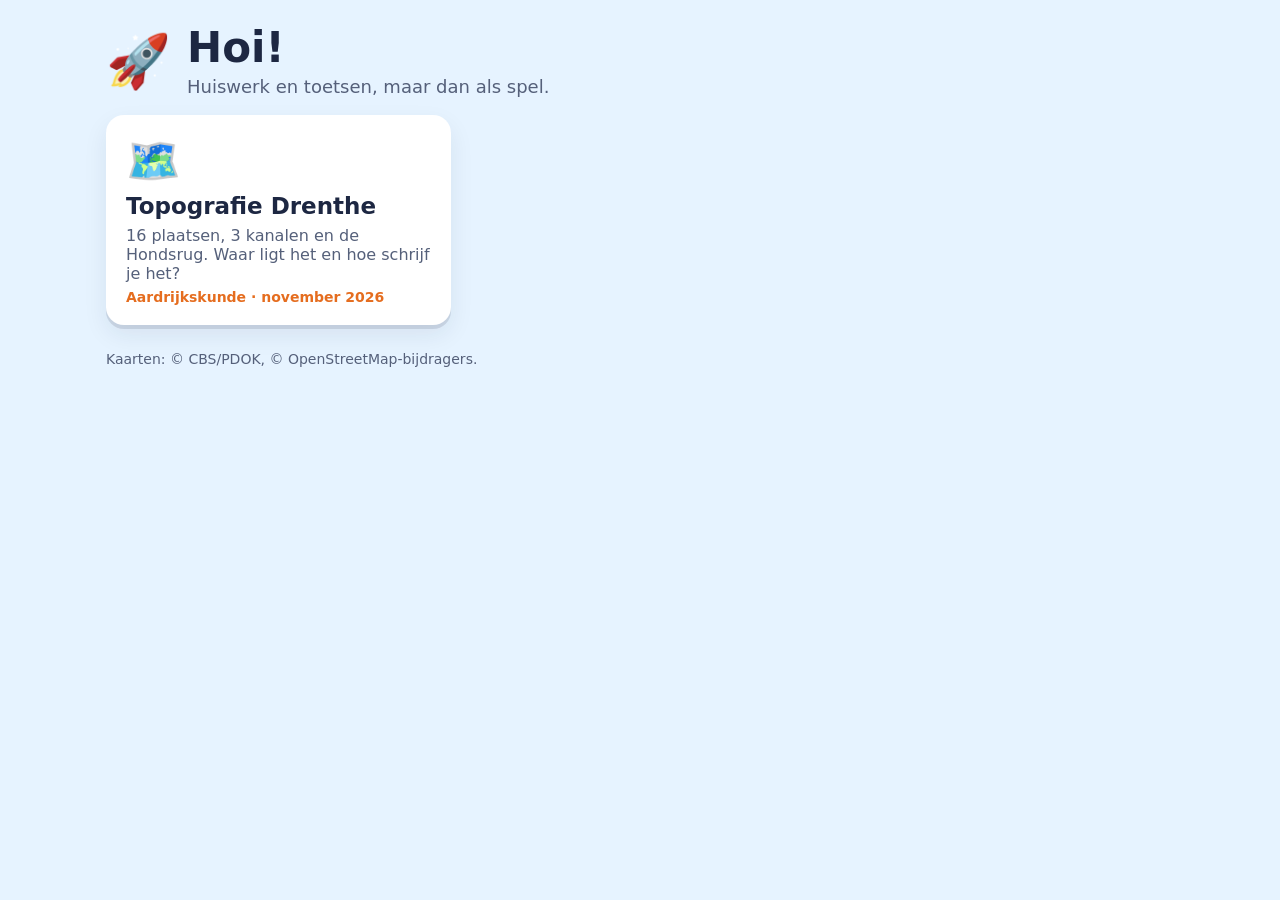
<file: index.html>
<!doctype html>
<html lang="nl">
<head>
<meta charset="utf-8">
<meta name="viewport" content="width=device-width, initial-scale=1, maximum-scale=1, viewport-fit=cover">
<title>Leren met spellen</title>
<meta name="robots" content="noindex">
<meta name="theme-color" content="#e6f3ff">
<link rel="icon" href="shared/icon.svg" type="image/svg+xml">
<link rel="apple-touch-icon" href="shared/icon-180.png">
<link rel="manifest" href="manifest.webmanifest">
<meta name="apple-mobile-web-app-capable" content="yes">
<meta name="mobile-web-app-capable" content="yes">
<meta name="apple-mobile-web-app-title" content="Leren">
<link rel="stylesheet" href="shared/kes.css?v=202611251800">
</head>
<body>
<main class="wrap">
  <div class="hero">
    <div class="badge">🚀</div>
    <div>
      <h1 id="hoi">Hoi!</h1>
      <p>Huiswerk en toetsen, maar dan als spel. <button class="crumb linkish" id="wissel" hidden>👤 wissel speler</button></p>
    </div>
  </div>
  <div class="lessons">
    <!-- Nieuwe les? Voeg hier een kaartje toe (nieuwste bovenaan). -->
    <a class="lesson" href="topografie-drenthe/" data-id="topografie-drenthe" data-total="20">
      <span class="emoji">🗺️</span>
      <h2>Topografie Drenthe</h2>
      <p>16 plaatsen, 3 kanalen en de Hondsrug. Waar ligt het en hoe schrijf je het?</p>
      <span class="when">Aardrijkskunde · november 2026</span>
      <span class="voortgang"></span>
    </a>
  </div>
  <p class="foot">Kaarten: © CBS/PDOK, © OpenStreetMap-bijdragers.</p>
</main>
<script src="shared/speler.js?v=202611251800"></script>
<script>
// Naam van de speler en voortgang per les (zelfde sleutels als shared/topo.js)
(function () {
  var naam = SPELER.huidig();
  if (naam) { document.getElementById("hoi").textContent = "Hoi " + naam + "!"; document.getElementById("wissel").hidden = false; }
  document.getElementById("wissel").onclick = function () {
    var main = document.querySelector("main");
    SPELER.kies(function () { location.reload(); }, main);
  };
  document.querySelectorAll(".lesson[data-id]").forEach(function (a) {
    try {
      if (!naam) return;
      var p = JSON.parse(localStorage.getItem(SPELER.sleutel(a.dataset.id)));
      if (!p) return;
      var items = Object.values(p.items || {});
      var known = items.filter(function (s) { return s.loc >= 3 && s.spell >= 3; }).length;
      var last = (p.tests || [])[p.tests.length - 1];
      a.querySelector(".voortgang").textContent =
        "⭐ Je kent er al " + known + " van de " + (a.dataset.total || items.length) + (last ? " · laatste oefentoets: " + last.grade : "");
    } catch (e) {}
  });
})();
</script>
</body>
</html>
</file>
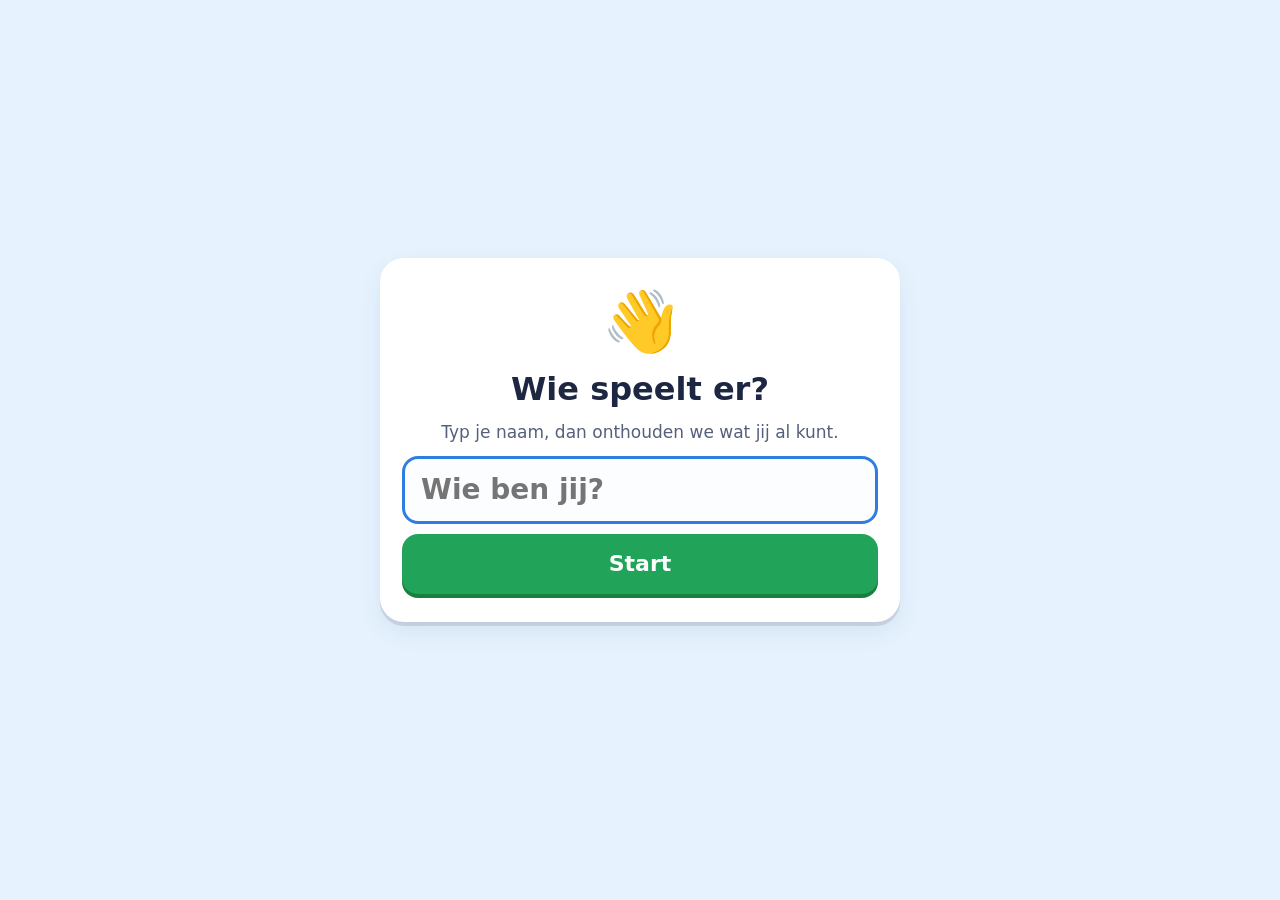
<file: topografie-drenthe/index.html>
<!doctype html>
<html lang="nl">
<head>
<meta charset="utf-8">
<meta name="viewport" content="width=device-width, initial-scale=1, maximum-scale=1, viewport-fit=cover">
<title>Topografie Drenthe</title>
<meta name="description" content="Oefen de topografie van Drenthe: waar ligt het en hoe schrijf je het?">
<meta name="robots" content="noindex">
<meta name="theme-color" content="#e6f3ff">
<meta name="apple-mobile-web-app-capable" content="yes">
<meta name="mobile-web-app-capable" content="yes">
<meta name="apple-mobile-web-app-title" content="Drenthe">
<link rel="apple-touch-icon" href="../shared/icon-180.png">
<link rel="icon" href="../shared/icon.svg" type="image/svg+xml">
<link rel="manifest" href="manifest.webmanifest">
<link rel="stylesheet" href="../shared/kes.css?v=202611251800">
</head>
<body>
<main id="app"></main>
<noscript>Zet JavaScript aan om te oefenen.</noscript>
<script src="map.js?v=202611251800"></script>
<script src="data.js?v=202611251800"></script>
<script src="../shared/speler.js?v=202611251800"></script>
<script src="../shared/topo.js?v=202611251800"></script>
</body>
</html>
</file>
<file: shared/kes.css>
:root {
  --sky: #e6f3ff;
  --sky2: #cfe7ff;
  --ink: #1d2742;
  --ink-soft: #55607a;
  --card: #ffffff;
  --line: #d6e0ee;
  --orange: #ff8a3d;
  --orange-dark: #e56d1f;
  --green: #22a35a;
  --green-soft: #dff5e8;
  --red: #e2453c;
  --red-soft: #fde5e3;
  --yellow: #ffd23f;
  --blue: #2f7de1;
  --purple: #7a5cf0;
  --land: #f6f1e4;
  --land-line: #b9ad8f;
  --de: #e9e6df;
  --focus: #b5db94;
  --focus-line: #4d7d35;
  --water: #2f7de1;
  --ridge: #c9953f;
  --radius: 18px;
  --shadow: 0 4px 0 rgba(29, 39, 66, 0.12), 0 10px 24px rgba(29, 39, 66, 0.08);
  --font: ui-rounded, "SF Pro Rounded", "Nunito", system-ui, -apple-system, "Segoe UI", sans-serif;
}

* { box-sizing: border-box; }
html, body { margin: 0; height: 100%; }
body {
  font-family: var(--font);
  color: var(--ink);
  background: var(--sky);
  -webkit-text-size-adjust: 100%;
  -webkit-tap-highlight-color: transparent;
  touch-action: manipulation;
  overscroll-behavior: none;
}
button { font: inherit; color: inherit; cursor: pointer; touch-action: manipulation; }
button:focus-visible, input:focus-visible { outline: 3px solid var(--blue); outline-offset: 2px; }
h1, h2, h3 { margin: 0; line-height: 1.15; }
.hidden { display: none !important; }

/* ---------- algemeen ---------- */
.wrap { max-width: 1100px; margin: 0 auto; padding: 20px 16px 40px; }
.btn {
  display: inline-flex; align-items: center; justify-content: center; gap: 8px;
  min-height: 54px; padding: 0 22px; border: 0; border-radius: 16px;
  background: var(--orange); color: #fff; font-weight: 800; font-size: 20px;
  box-shadow: 0 4px 0 var(--orange-dark);
  transition: transform 0.06s;
}
.btn:active { transform: translateY(3px); box-shadow: 0 1px 0 var(--orange-dark); }
.btn.ghost { background: #fff; color: var(--ink); box-shadow: 0 4px 0 var(--line); }
.btn.green { background: var(--green); box-shadow: 0 4px 0 #17803f; }
.btn.small { min-height: 42px; font-size: 16px; padding: 0 14px; border-radius: 12px; }
.icon-btn {
  width: 48px; height: 48px; border-radius: 14px; border: 0; background: #fff;
  box-shadow: 0 3px 0 var(--line); font-size: 22px; display: inline-flex;
  align-items: center; justify-content: center; flex: none;
}
.icon-btn:active { transform: translateY(2px); box-shadow: 0 1px 0 var(--line); }

/* ---------- startscherm les ---------- */
.hero { display: flex; align-items: center; gap: 16px; margin: 4px 0 18px; }
.hero h1 { font-size: clamp(28px, 5vw, 42px); }
.hero p { margin: 4px 0 0; color: var(--ink-soft); font-size: 18px; }
.hero .badge { font-size: 52px; line-height: 1; }
.topbar { display: flex; align-items: center; gap: 10px; justify-content: space-between; margin-bottom: 6px; }
.crumb { color: var(--ink-soft); text-decoration: none; font-weight: 700; font-size: 17px; }

.progress-card {
  background: var(--card); border-radius: var(--radius); box-shadow: var(--shadow);
  padding: 16px 18px; margin-bottom: 18px; display: flex; gap: 16px; align-items: center; flex-wrap: wrap;
}
.progress-card .meter { flex: 1 1 220px; }
.meter-bar { height: 16px; background: var(--sky2); border-radius: 99px; overflow: hidden; margin-top: 8px; }
.meter-bar > i { display: block; height: 100%; background: linear-gradient(90deg, var(--green), #6fd18e); border-radius: 99px; transition: width 0.6s; }
.progress-card .big { font-size: 22px; font-weight: 800; }
.progress-card .sub { color: var(--ink-soft); font-size: 15px; }

.modes { display: grid; grid-template-columns: repeat(auto-fill, minmax(240px, 1fr)); gap: 14px; }
.mode {
  position: relative; text-align: left; border: 0; background: var(--card);
  border-radius: var(--radius); box-shadow: var(--shadow); padding: 18px 18px 16px;
  display: flex; flex-direction: column; gap: 6px; min-height: 140px;
  transition: transform 0.08s;
}
.mode:active { transform: scale(0.98); }
.mode .emoji { font-size: 38px; line-height: 1; }
.mode .step { position: absolute; top: 14px; right: 16px; font-weight: 800; color: var(--ink-soft); font-size: 14px; }
.mode h3 { font-size: 21px; }
.mode p { margin: 0; color: var(--ink-soft); font-size: 15px; line-height: 1.35; }
.mode .pill { align-self: flex-start; margin-top: auto; font-size: 13px; font-weight: 800; padding: 4px 10px; border-radius: 99px; background: var(--sky); color: var(--ink-soft); }
.mode.tip { outline: 4px solid var(--yellow); }
.mode.tip .pill { background: var(--yellow); color: var(--ink); }

.foot { margin-top: 26px; display: flex; gap: 10px; flex-wrap: wrap; align-items: center; color: var(--ink-soft); font-size: 14px; }

/* ---------- spelscherm ---------- */
.game { height: 100dvh; display: flex; flex-direction: column; }
.game-head { display: flex; align-items: center; gap: 10px; padding: max(10px, env(safe-area-inset-top)) 12px 6px; }
.game-head .title { font-weight: 800; font-size: 18px; flex: 1; min-width: 0; white-space: nowrap; overflow: hidden; text-overflow: ellipsis; }
.dots { display: flex; gap: 4px; flex: 2; max-width: 340px; }
.dots i { flex: 1; height: 10px; border-radius: 99px; background: var(--sky2); }
.dots i.ok { background: var(--green); }
.dots i.bad { background: var(--red); }
.dots i.now { background: var(--yellow); }
.streak { font-weight: 800; font-size: 18px; min-width: 56px; text-align: right; }

.game-body { flex: 1; min-height: 0; display: flex; flex-direction: column; gap: 8px; padding: 0 12px 12px; }
.panel {
  background: var(--card); border-radius: var(--radius); box-shadow: var(--shadow);
  padding: 14px 16px; display: flex; flex-direction: column; gap: 12px; flex: none;
}
.prompt { display: flex; align-items: center; gap: 12px; font-size: clamp(20px, 3.2vw, 26px); font-weight: 800; }
.prompt .q { flex: 1; }
.prompt b { color: var(--orange-dark); }
.mapbox { flex: 1; min-height: 0; position: relative; background: var(--de); border-radius: var(--radius); overflow: hidden; box-shadow: var(--shadow); }
.mapbox svg { width: 100%; height: 100%; display: block; }

@media (min-aspect-ratio: 5/4) and (min-width: 900px) {
  .game-body { flex-direction: row-reverse; }
  .game-body .panel { width: 440px; overflow-y: auto; max-height: 100%; }
}

.options { display: grid; grid-template-columns: 1fr 1fr; gap: 10px; }
@media (min-aspect-ratio: 5/4) and (min-width: 900px) { .options { grid-template-columns: 1fr; } }
.opt {
  min-height: 58px; border: 3px solid var(--line); background: #fff; border-radius: 14px;
  font-size: 20px; font-weight: 800; padding: 6px 10px; line-height: 1.15;
}
.opt:active { transform: translateY(2px); }
.opt.good { border-color: var(--green); background: var(--green-soft); }
.opt.bad { border-color: var(--red); background: var(--red-soft); }
.opt:disabled { cursor: default; }

.write { display: flex; flex-direction: column; gap: 10px; }
.write input {
  width: 100%; min-width: 0; height: 68px; border-radius: 16px; border: 3px solid var(--line);
  padding: 0 16px; font: inherit; font-size: 28px; font-weight: 700; color: var(--ink); background: #fbfdff;
}
.write .btn { width: 100%; min-height: 60px; font-size: 22px; }
.write input:focus { border-color: var(--blue); outline: none; }
.write input.good { border-color: var(--green); background: var(--green-soft); }
.write input.bad { border-color: var(--red); background: var(--red-soft); }
.hintline { white-space: pre; font-size: 22px; font-weight: 800; letter-spacing: 3px; color: var(--purple); }

.feedback { border-radius: 14px; padding: 12px 14px; font-size: 18px; line-height: 1.4; }
.feedback.good { background: var(--green-soft); }
.feedback.bad { background: var(--red-soft); }
.feedback.info { background: var(--sky); }
.feedback .title { font-weight: 800; font-size: 21px; display: block; margin-bottom: 2px; }
.feedback .row { display: flex; gap: 10px; align-items: center; margin-top: 10px; flex-wrap: wrap; }

.spel { font-weight: 800; letter-spacing: 0.5px; }
.spel mark { background: #ffe58a; color: var(--ink); border-radius: 4px; padding: 0 1px; }
.diff { font-weight: 800; font-size: 24px; letter-spacing: 1px; font-family: ui-monospace, "SF Mono", Menlo, monospace; }
.diff .ok { color: var(--green); }
.diff .x { color: #fff; background: var(--red); border-radius: 4px; padding: 0 1px; }
.diff .miss { color: var(--red); text-decoration: underline wavy; }

/* ---------- kaart ---------- */
.map .de { fill: var(--de); }
.map .prov { fill: var(--land); stroke: var(--land-line); stroke-width: 1.5; }
.map .prov.focus { fill: var(--focus); stroke: var(--focus-line); stroke-width: 2.5; }
.map .land-label { font: 700 22px var(--font); fill: #9a917c; letter-spacing: 1px; text-anchor: middle; pointer-events: none; }
.map .canal { fill: none; stroke: var(--water); stroke-width: 5; stroke-linecap: round; stroke-linejoin: round; }
.map .ridge { fill: none; stroke: var(--ridge); stroke-opacity: 0.45; stroke-width: 34; stroke-linecap: round; stroke-linejoin: round; }
.map .pt { fill: var(--ink); }
.map .pt.stad { fill: #fff; stroke: var(--ink); stroke-width: 4; }
.map .tag, .map .name {
  font: 800 24px var(--font); fill: var(--ink); paint-order: stroke; stroke: #fff; stroke-width: 6px;
  stroke-linejoin: round; pointer-events: none;
}
.map .tag { font-style: italic; font-weight: 700; font-size: 23px; }
.map .name { font-size: 22px; }
.map .name.good { fill: #137a3c; }
.map .name.bad { fill: var(--red); }
.map .hl-pt { fill: none; stroke-width: 6; transform-box: fill-box; transform-origin: center; }
.map .hl-line { fill: none; stroke-width: 18; stroke-linecap: round; stroke-linejoin: round; opacity: 0.55; }
.map .focus-c { stroke: var(--orange); animation: pulse 1.1s ease-in-out infinite; }
.map .good-c { stroke: var(--green); }
.map .bad-c { stroke: var(--red); }
.map .tapmark { fill: var(--red); opacity: 0.7; }
@keyframes pulse { 0%, 100% { transform: scale(1); opacity: 1; } 50% { transform: scale(1.35); opacity: 0.55; } }
.map .hl-line.focus-c { animation: glow 1.1s ease-in-out infinite; }
@keyframes glow { 0%, 100% { opacity: 0.75; } 50% { opacity: 0.3; } }

/* ---------- ontdekken ---------- */
.card-name { font-size: clamp(28px, 4.5vw, 38px); font-weight: 900; }
.chips { display: flex; flex-wrap: wrap; gap: 8px; }
.chip { border: 2px solid var(--line); background: #fff; border-radius: 99px; padding: 6px 12px; font-weight: 700; font-size: 16px; min-height: 40px; display: inline-flex; align-items: center; }
.chip.seen { border-color: #9fd8b3; }
.chip.active { background: var(--yellow); border-color: var(--yellow); }
.chip .st { font-size: 12px; margin-left: 4px; }
.toggle { display: inline-flex; align-items: center; gap: 8px; font-weight: 700; font-size: 16px; }
.toggle input { width: 24px; height: 24px; }

/* ---------- toets ---------- */
.toets-uitleg { font-size: 17px; font-weight: 700; color: var(--ink-soft); flex: none; }
.sheet { display: grid; grid-template-columns: 1fr; gap: 4px; align-content: start; }
@media (min-width: 640px) and (max-aspect-ratio: 5/4) { .sheet { grid-template-columns: 1fr 1fr; column-gap: 18px; } }
.sheet .btn, .sheet .result { grid-column: 1 / -1; }
.sheet .line { display: flex; align-items: center; gap: 8px; border-radius: 12px; padding: 0 6px 0 0; cursor: pointer; }
.sheet .line .nr { width: 40px; height: 34px; display: grid; place-items: center; font-weight: 800; font-size: 18px; flex: none; border-radius: 99px; }
.sheet .line.active { background: #fff4e8; box-shadow: inset 0 0 0 3px var(--orange); }
.sheet .line.active .nr { background: var(--orange); color: #fff; }
.sheet .line.good .kfield { border-bottom-color: var(--green); background: var(--green-soft); }
.sheet .line.bad .kfield { border-bottom-color: var(--red); background: var(--red-soft); }
.sheet .line.bad .kfield { text-decoration: line-through; }
.sheet .fix { margin: 2px 0 4px 48px; font-size: 16px; color: var(--red); font-weight: 700; }
.sheet .group { grid-column: 1 / -1; font-weight: 800; color: var(--ink-soft); margin-top: 6px; font-size: 15px; text-transform: uppercase; letter-spacing: 1px; }
.btn.wiggle { animation: wiggle 0.5s ease-in-out 2; }
@keyframes wiggle { 0%, 100% { transform: rotate(0); } 25% { transform: rotate(-2deg) scale(1.03); } 75% { transform: rotate(2deg) scale(1.03); } }
.map .bubble { fill: var(--orange); stroke: #fff; stroke-width: 4; }
.map .bubble-t { font: 900 26px var(--font); fill: #fff; text-anchor: middle; pointer-events: none; }

/* ---------- invulveld (toetsenbord van het apparaat) ---------- */
input.kfield { font: inherit; font-weight: 700; color: var(--ink); background: transparent; border: 0; border-radius: 0; outline: none; -webkit-appearance: none; appearance: none; min-width: 0; }
input.kfield::placeholder { color: #9aa5ba; font-weight: 600; }
.write .kfield { width: 100%; height: 68px; border-radius: 16px; border: 3px solid var(--line); padding: 0 16px; font-size: 28px; background: #fbfdff; }
.write .kfield:focus { border-color: var(--blue); }
.write .kfield.good { border-color: var(--green); background: var(--green-soft); }
.write .kfield.bad { border-color: var(--red); background: var(--red-soft); }
.sheet .kfield { flex: 1; height: 46px; border-bottom: 3px solid var(--line); padding: 0 6px; font-size: 21px; }
.sheet .kfield:focus { border-bottom-color: var(--blue); }

/* spelscherm volgt het zichtbare deel van het scherm (krimpt als het toetsenbord opkomt) */
.game { position: fixed; left: 0; right: 0; top: var(--vv-top, 0px); height: var(--vv-h, 100dvh); }
html.kb-open .game-head { padding-top: 4px; padding-bottom: 4px; }
html.kb-open .game-head .icon-btn { width: 40px; height: 40px; }
html.kb-open .toets-uitleg { display: none; }

/* paneel met invulveld: de inhoud scrollt binnen het paneel, de pagina zelf nooit */
.panel.with-kb { overflow: hidden; }
.panel-scroll { display: flex; flex-direction: column; gap: 12px; overflow-y: auto; min-height: 0; flex: 1; }
.with-kb .sheet { overflow-y: auto; min-height: 0; flex: 1; -webkit-overflow-scrolling: touch; }
@media (min-aspect-ratio: 5/4) and (min-width: 900px) {
  .game-body.kb-mode .panel { height: 100%; }
}
@media not ((min-aspect-ratio: 5/4) and (min-width: 900px)) {
  .game-body.kb-mode .mapbox { order: -1; }
  .panel-scroll { max-height: calc(var(--vv-h, 100vh) * 0.32); flex: none; }
  .with-kb .sheet { max-height: calc(var(--vv-h, 100vh) * 0.24); flex: none; }
}
@media (max-width: 700px) { /* telefoon: alles op één scherm, de kaart krimpt mee */
  .game-body.kb-mode { overflow: hidden; }
  .game-body.kb-mode .mapbox { flex: 1; aspect-ratio: auto; min-height: 160px; }
  .with-kb .sheet { max-height: calc(var(--vv-h, 100vh) * 0.22); }
  .panel-scroll { max-height: calc(var(--vv-h, 100vh) * 0.3); }
  .toets-uitleg { font-size: 15px; }
}

/* ---------- uitslag ---------- */
.result { text-align: center; display: flex; flex-direction: column; align-items: center; gap: 14px; padding: 24px 16px; }
.result .big-emoji { font-size: 80px; line-height: 1; }
.result .score { font-size: 46px; font-weight: 900; }
.result .grade { font-size: 64px; font-weight: 900; color: var(--green); }
.result .list { display: flex; flex-wrap: wrap; justify-content: center; gap: 8px; max-width: 640px; }
.result .buttons { display: flex; gap: 12px; flex-wrap: wrap; justify-content: center; }

.confetti { position: fixed; inset: 0; pointer-events: none; z-index: 50; }

/* ---------- overzicht (hub) ---------- */
.lessons { display: grid; grid-template-columns: repeat(auto-fill, minmax(260px, 1fr)); gap: 16px; }
.lesson {
  display: flex; flex-direction: column; gap: 6px; padding: 20px; background: #fff; border-radius: var(--radius);
  box-shadow: var(--shadow); text-decoration: none; color: var(--ink); min-height: 150px;
}
.lesson .emoji { font-size: 44px; }
.lesson h2 { font-size: 23px; }
.lesson p { margin: 0; color: var(--ink-soft); }
.lesson .when { margin-top: auto; font-size: 14px; font-weight: 800; color: var(--orange-dark); }
.lesson .voortgang { font-size: 15px; font-weight: 700; color: var(--green); }
.lesson .voortgang:empty { display: none; }

/* ---------- lesmenu: grote 'nu doen' + route ---------- */
.wrap.narrow { max-width: 760px; }
.linkish { background: none; border: 0; padding: 6px 0; }
.now-card {
  width: 100%; border: 0; text-align: left; display: grid; gap: 6px; padding: 22px 22px 20px;
  border-radius: 24px; background: linear-gradient(135deg, #ffb347, var(--orange)); color: #fff;
  box-shadow: 0 6px 0 var(--orange-dark), 0 16px 30px rgba(229, 109, 31, 0.25); margin-bottom: 26px;
  grid-template-columns: auto 1fr; align-items: center; column-gap: 16px;
}
.now-card:active { transform: translateY(3px); box-shadow: 0 2px 0 var(--orange-dark); }
.now-label { grid-column: 1 / -1; font-size: 15px; font-weight: 900; letter-spacing: 1.5px; text-transform: uppercase; opacity: 0.9; }
.now-emoji { font-size: 64px; line-height: 1; grid-row: span 2; }
.now-title { font-size: clamp(30px, 5vw, 40px); font-weight: 900; line-height: 1.05; }
.now-text { font-size: 18px; opacity: 0.95; }
.now-btn { grid-column: 1 / -1; margin-top: 10px; background: #fff; color: var(--orange-dark); box-shadow: 0 4px 0 rgba(0,0,0,0.12); font-size: 24px; min-height: 62px; }

.route { background: #fff; border-radius: var(--radius); box-shadow: var(--shadow); padding: 16px 18px 10px; }
.route-head { display: flex; align-items: center; justify-content: space-between; gap: 12px; flex-wrap: wrap; margin-bottom: 4px; }
.route-head h2 { font-size: 20px; }
.route-meter { display: flex; align-items: center; gap: 10px; font-weight: 800; font-size: 15px; color: var(--ink-soft); }
.route-meter .meter-bar { width: 120px; margin: 0; height: 10px; }
.route-title { font-size: 13px; font-weight: 900; text-transform: uppercase; letter-spacing: 1.2px; color: var(--ink-soft); margin: 14px 0 4px; }
.route-row {
  width: 100%; display: flex; align-items: center; gap: 12px; border: 0; background: none; text-align: left;
  padding: 10px 10px; border-radius: 12px; min-height: 52px; color: var(--ink-soft); font-size: 18px;
}
.route-row:active { background: var(--sky); }
.route-check { width: 26px; text-align: center; font-size: 18px; }
.route-emoji { font-size: 22px; }
.route-name { flex: 1; font-weight: 700; }
.route-extra { font-size: 14px; font-weight: 700; }
.route-row.done .route-name { color: var(--ink); }
.route-row.now { background: #fff4e8; color: var(--ink); }
.route-row.now .route-name { font-weight: 900; }
.route-row.now .route-check { color: var(--orange-dark); }

/* ---------- wie speelt er ---------- */
.who { min-height: 100dvh; display: grid; place-items: center; }
.who-card { width: min(100%, 520px); background: #fff; border-radius: 24px; box-shadow: var(--shadow); padding: 28px 22px; text-align: center; display: grid; gap: 14px; }
.who-emoji { font-size: 60px; }
.who-card h1 { font-size: 32px; }
.who-card p { margin: 0; color: var(--ink-soft); font-size: 17px; }
.who-list { display: flex; flex-wrap: wrap; gap: 10px; justify-content: center; }
.who-btn { min-width: 120px; font-size: 22px; }

/* ---------- kwartiertje ---------- */
.kwartier {
  border-radius: 24px; background: linear-gradient(135deg, #ffb347, var(--orange)); color: #fff;
  box-shadow: 0 6px 0 var(--orange-dark), 0 16px 30px rgba(229, 109, 31, 0.25); padding: 20px 20px 22px; margin-bottom: 26px;
}
.kw-head { display: flex; justify-content: space-between; align-items: baseline; gap: 10px; }
.kw-label { font-size: clamp(24px, 4vw, 32px); font-weight: 900; }
.kw-tijd { font-weight: 900; font-size: 18px; background: rgba(255,255,255,0.25); padding: 4px 12px; border-radius: 99px; white-space: nowrap; }
.kw-sub { margin: 6px 0 12px; font-size: 17px; opacity: 0.95; }
.kw-list { list-style: none; margin: 0 0 16px; padding: 0; display: grid; gap: 8px; }
.kw-list li { display: flex; align-items: center; gap: 12px; background: rgba(255,255,255,0.18); border-radius: 14px; padding: 10px 14px; font-size: 19px; font-weight: 800; }
.kw-list li.nu { background: #fff; color: var(--ink); }
.kw-list li.af { opacity: 0.7; }
.kw-nr { width: 30px; height: 30px; border-radius: 99px; background: rgba(255,255,255,0.3); display: grid; place-items: center; font-size: 16px; flex: none; }
.kw-list li.nu .kw-nr { background: var(--orange); color: #fff; }
.kw-emoji { font-size: 22px; }
.kw-name { flex: 1; }
.kw-min { font-size: 15px; opacity: 0.85; }
.kw-btn { width: 100%; background: #fff; color: var(--orange-dark); box-shadow: 0 4px 0 rgba(0,0,0,0.12); font-size: 24px; min-height: 64px; }
.btn:disabled { opacity: 0.55; cursor: default; }

/* ---------- ontdekken: doel en status ---------- */
.goal { background: #fff7d6; border: 3px solid var(--yellow); border-radius: 16px; padding: 12px 14px; display: grid; gap: 8px; }
.goal-title { font-weight: 900; font-size: 19px; line-height: 1.25; }
.goal-row { display: flex; align-items: center; gap: 12px; }
.goal-meter { flex: 1; height: 16px; margin: 0; background: #fff; }
.goal-count { font-weight: 900; font-size: 18px; white-space: nowrap; }
.goal-legend { display: flex; gap: 14px; font-size: 14px; font-weight: 700; color: var(--ink-soft); }
.goal-legend .lg::before { content: ""; display: inline-block; width: 14px; height: 14px; border-radius: 99px; margin-right: 6px; vertical-align: -2px; }
.goal-legend .todo::before { border: 3px solid #f5b800; background: #fff; box-sizing: border-box; }
.goal-legend .ok::before { background: var(--green); }
.map .seen-dot { fill: var(--green); stroke: #fff; stroke-width: 2.5; }
.map .seen-tick { font: 900 15px var(--font); fill: #fff; text-anchor: middle; pointer-events: none; }
.map .todo-ring { fill: rgba(255, 210, 63, 0.25); stroke: #f5b800; stroke-width: 4; }
.map .seen-line { fill: none; stroke: var(--green); stroke-width: 11; stroke-linecap: round; stroke-linejoin: round; opacity: 0.5; }
.map .todo-line { fill: none; stroke: #f5b800; stroke-width: 13; stroke-linecap: round; stroke-linejoin: round; opacity: 0.35; }
.map .seen-ridge { fill: none; stroke: var(--green); stroke-width: 34; stroke-linecap: round; opacity: 0.25; }
.chip.todo { border-color: #f5b800; background: #fffbea; }
.chip.seen { border-color: var(--green); background: var(--green-soft); color: #137a3c; }

/* ---------- telefoon (smal scherm): kaart krijgt vaste hoogte, de rest scrollt ---------- */
@media (max-width: 700px) {
  .game-body { overflow-y: auto; -webkit-overflow-scrolling: touch; }
  .game-body .mapbox { flex: none; aspect-ratio: 1000 / 925; min-height: 0; }
  .game-body.map-first .mapbox { order: -1; }
  .game-head { padding: 8px 10px 6px; }
  .game-body { padding: 0 10px 10px; }
  .panel { padding: 12px; gap: 10px; }
  .prompt { font-size: 20px; }
  .opt { font-size: 18px; min-height: 52px; }
  .goal-title { font-size: 17px; }
  .chip { font-size: 15px; padding: 5px 10px; min-height: 36px; }
  .dots { max-width: 140px; }
}

/* ---------- 25-11 middag: feedback iPad ---------- */
/* zandrug: in de oefeningen vaag zichtbaar, in Ontdekken een gele streepjesrand zolang je hem nog niet hebt bekeken */
.map g.faint .ridge { stroke-opacity: 0.18; }
.map .todo-ridge { fill: none; stroke: #f5b800; stroke-width: 46; stroke-opacity: 0.55; stroke-dasharray: 26 20; stroke-linecap: butt; stroke-linejoin: round; }
/* Ontdekken: alleen wat nog open staat, per soort */
.todo-list { display: grid; gap: 10px; }
.chips-title { font-weight: 900; font-size: 17px; }
.chip-group { display: grid; gap: 6px; }
.chip-group-title { font-weight: 800; font-size: 15px; color: var(--ink-soft); }
.chips-row { display: flex; flex-wrap: wrap; gap: 8px; }
.goal.nudge { border-color: var(--orange, #ff8a3d); background: #fff1e4; animation: nudge 1.6s ease-in-out 2; }
@keyframes nudge { 0%, 100% { transform: none; } 20% { transform: rotate(-1deg); } 40% { transform: rotate(1deg); } 60% { transform: none; } }
/* kaart zelf zoomen (knijpen), de pagina niet */
.mapbox svg.map { touch-action: none; }
.map-reset { position: absolute; right: 10px; top: 10px; border: 0; border-radius: 99px; padding: 8px 14px; min-height: 40px;
  background: #fff; box-shadow: var(--shadow); font-weight: 800; font-size: 16px; }
.map-reset.hidden { display: none; }
/* Schrijf het op: na een fout het goede woord direct boven het veld */
.hint-row { display: flex; gap: 10px; align-items: center; flex-wrap: wrap; }
.hint-row.hidden, .diff.target.hidden { display: none; }
.prompt .q.bad { color: var(--red); font-size: 0.85em; }
.diff.target { font-size: 26px; line-height: 1.25; background: #fffbea; border: 3px solid var(--yellow); border-radius: 14px; padding: 6px 12px; letter-spacing: 0.5px; }
.feedback.small { font-size: 16px; padding: 8px 12px; }
.feedback .mine .diff { font-size: 20px; }
html.kb-open .panel.with-kb { padding: 10px 12px; }
html.kb-open .panel-scroll { gap: 8px; }
html.kb-open .prompt { font-size: 19px; }
html.kb-open .write .kfield { height: 56px; font-size: 24px; }
html.kb-open .diff.target { font-size: 22px; padding: 4px 10px; }
</file>
